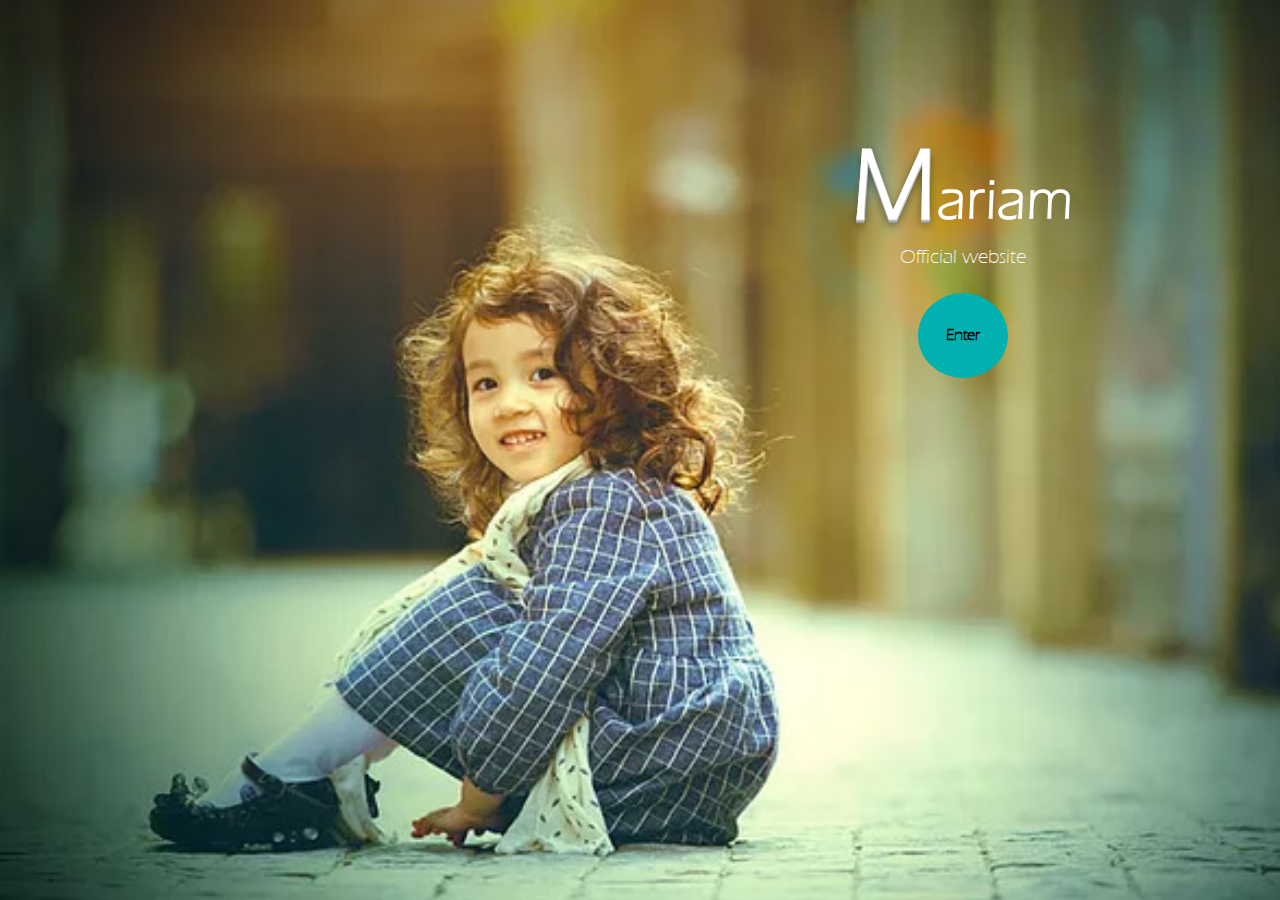
<file: code/index.html>
<!DOCTYPE html>
<html>

<head>
    <meta charset="utf-8">
    <meta name="viewport" content="width=device-width, initial-scale=1">
    <title>Mariam-Website</title>
    <link rel="stylesheet" href="css/font-awesome.min.css">
    <link rel="stylesheet" href="css/normalize.css">
    <link rel="stylesheet" href="css/style.css">
    <script src="js/jquery-3.1.1.min.js"></script>
</head>

<body>

    <section class="intro">
        <div>
            <h1><bdi>M</bdi>ariam</h1>
            <p>Official website</p>
            <span id="enter">
            <span></span>
            <bdi><a href="welcome.html">Enter</a></bdi>
            </span>
        </div>
    </section>

</body>

</html>
</file>
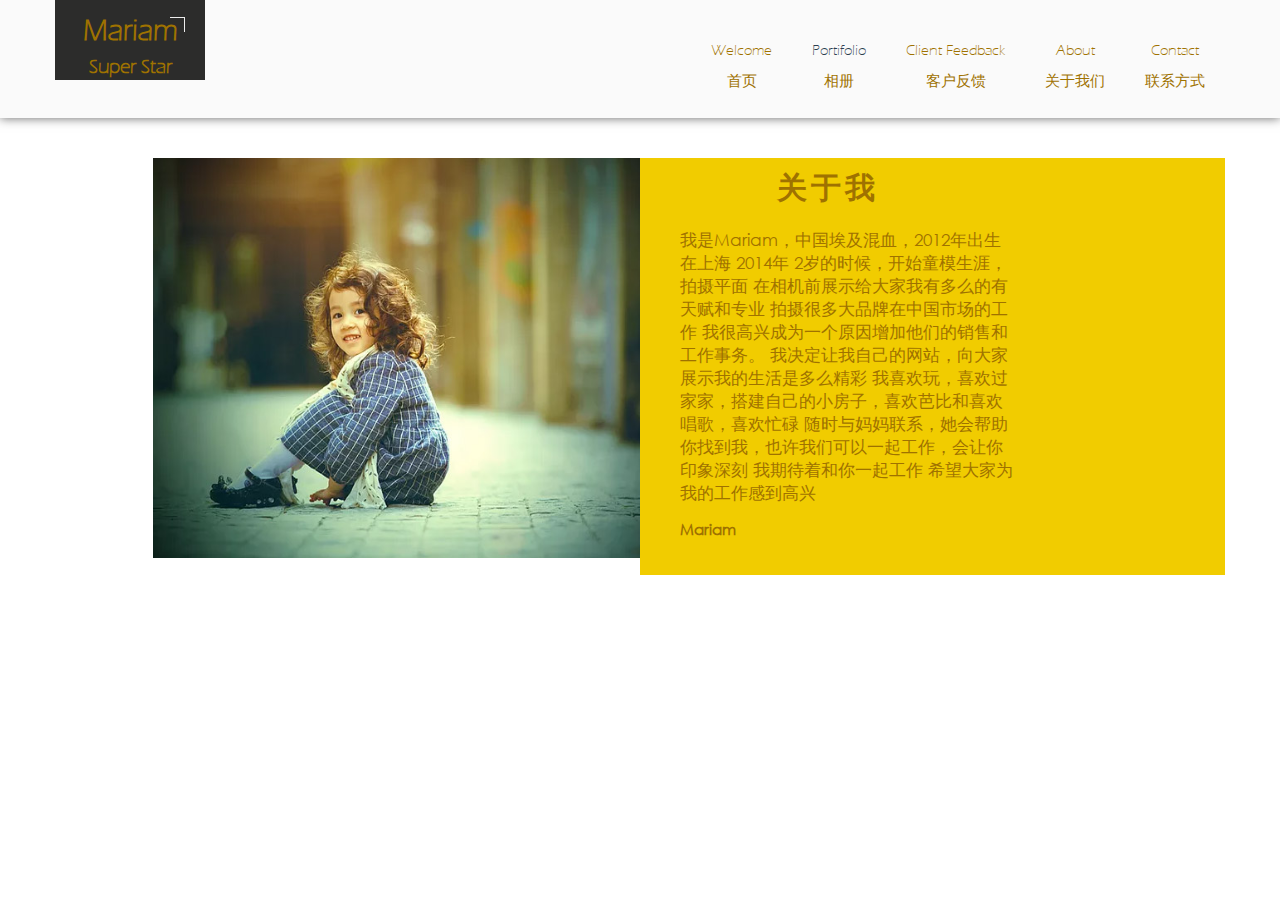
<file: code/about-2.html>
<!DOCTYPE html>
<html>

<head>
    <meta charset="utf-8">
    <meta name="viewport" content="width=device-width, initial-scale=1">
    <title>Mariam-Website</title>
    <link rel="stylesheet" href="css/font-awesome.min.css">
    <link rel="stylesheet" href="css/normalize.css">
    <link rel="stylesheet" href="css/bootstrap.css">
    <link rel="stylesheet" href="css/style.css">
    <link rel="stylesheet" href="css/extra.css">
    <link rel="stylesheet" href="css/media.css">
    <script src="js/jquery-3.1.1.min.js"></script>
</head>

<body>


    <header class="_header" id="header">
        <div class="container container-0">
            <a class="logo" href="index-2.html">
                <span>Mariam</span>
                <span>Super Star</span>
            </a>
            <nav>
                <div class="menu-bar">
                    <i class="fa fa-bars toggle"></i>
                </div>
                <ul class="navigation">
                    <li><a href="index.html">
            welcome
            <span><a href="index-2.html">首页</a></span>
                        </a>
                    </li>
                    <li><a href="welcome.html" class="active_anchor portifolio_op">
            portifolio
            <span><a href="welcome-2.html">相册</a></span>
                        </a>
                    </li>

                    <li><a href="#" class="client_feedback_op">
            client feedback
            <span><a href="#">客户反馈</a></span>
                        </a>
                    </li>
                    <li><a href="about.html" class="about_op">
            about
            <span><a href="about-2.html">关于我们</a></span>
                        </a>
                    </li>
                    <li><a href="contact.html" class="contact_op">
            contact
            <span><a href="contact-2.html">联系方式</a></span>
                        </a>
                    </li>
                </ul>

            </nav>

        </div>

    </header>
    <div class="clearfix"></div>
    <!--  ./ _header -->
    <section class="about">
        <div class="container">
            <div class="row">

                <div class="col-md-5 col-md-offset-1 col-xs-12 padding-0">
                    <div class="girle">
                        <img src="images/girle.jpg" alt="mariam">
                    </div>
                </div>




                <div class="col-md-6 col-xs-12 padding-0">
                    <div class="about-s">
                        <img src="images/Layer-661.png" alt="">
                        <div class="about-p">
                            <span>关于我</span>
                            <p>我是Mariam，中国埃及混血，2012年出生在上海 2014年 2岁的时候，开始童模生涯，拍摄平面 在相机前展示给大家我有多么的有天赋和专业 拍摄很多大品牌在中国市场的工作 我很高兴成为一个原因增加他们的销售和工作事务。 我决定让我自己的网站，向大家展示我的生活是多么精彩 我喜欢玩，喜欢过家家，搭建自己的小房子，喜欢芭比和喜欢唱歌，喜欢忙碌 随时与妈妈联系，她会帮助你找到我，也许我们可以一起工作，会让你印象深刻 我期待着和你一起工作 希望大家为我的工作感到高兴
                            </p>
                            <span>Mariam</span>
                        </div>
                    </div>
                </div>




            </div>
        </div>
    </section>
    <script src="js/bootstrap.js"></script>
    <script src="js/script.js"></script>
</body>

</html>
</file>
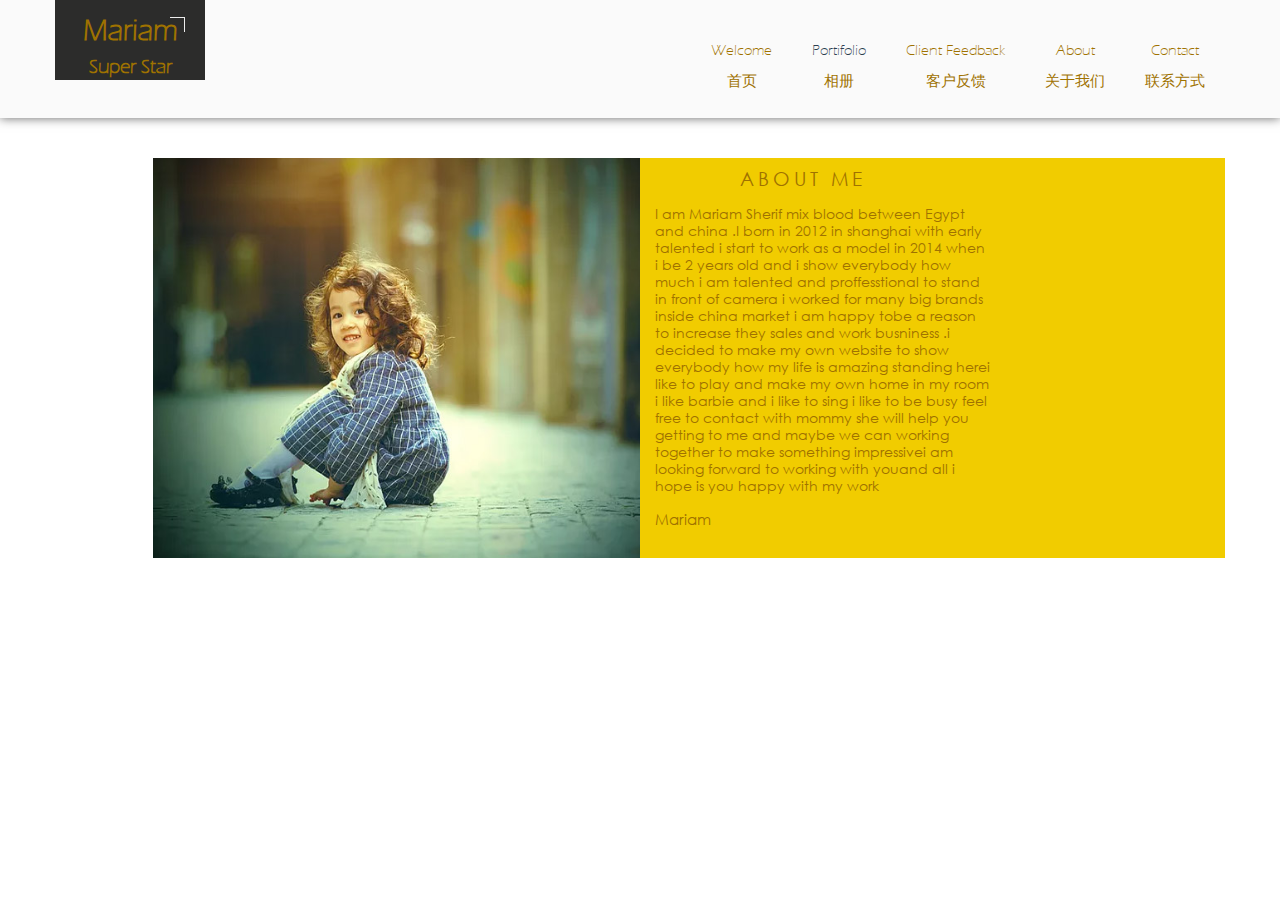
<file: code/about.html>
<!DOCTYPE html>
<html>

<head>
    <meta charset="utf-8">
    <meta name="viewport" content="width=device-width, initial-scale=1">
    <title>Mariam-Website</title>
    <link rel="stylesheet" href="css/font-awesome.min.css">
    <link rel="stylesheet" href="css/normalize.css">
    <link rel="stylesheet" href="css/bootstrap.css">
    <link rel="stylesheet" href="css/style.css">
    <link rel="stylesheet" href="css/media.css">
    <script src="js/jquery-3.1.1.min.js"></script>
</head>

<body>


    <header class="_header" id="header">
        <div class="container container-0">
            <a class="logo" href="index.html">
                <span>Mariam</span>
                <span>Super Star</span>
            </a>
            <nav>
                <div class="menu-bar">
                    <i class="fa fa-bars toggle"></i>
                </div>
                <ul class="navigation">
                    <li><a href="index.html">
            welcome
            <span><a href="index-2.html">首页</a></span>
                        </a>
                    </li>
                    <li><a href="welcome.html" class="active_anchor portifolio_op">
            portifolio
            <span><a href="welcome-2.html">相册</a></span>
                        </a>
                    </li>

                    <li><a href="#" class="client_feedback_op">
            client feedback
            <span><a href="#">客户反馈</a></span>
                        </a>
                    </li>
                    <li><a href="about.html" class="about_op">
            about
            <span><a href="about-2.html">关于我们</a></span>
                        </a>
                    </li>
                    <li><a href="contact.html" class="contact_op">
            contact
            <span><a href="contact-2.html">联系方式</a></span>
                        </a>
                    </li>
                </ul>

            </nav>

        </div>

    </header>
    <div class="clearfix"></div>
    <!--  ./ _header -->
    <section class="about __about">
        <div class="container">
            <div class="row">

                <div class="col-md-5 col-md-offset-1 col-xs-12 padding-0">
                    <div class="girle">
                        <img src="images/girle.jpg" alt="mariam">
                    </div>
                </div>




                <div class="col-md-6 col-xs-12 padding-0">
                    <div class="about-s">
                        <img src="images/Layer-661.png" alt="">
                        <div class="about-p">
                            <span>ABOUT ME</span>
                            <p>I am Mariam Sherif mix blood between Egypt and china .I born in 2012 in shanghai with early talented i start to work as a model in 2014 when i be 2 years old and i show everybody how much i am talented and proffesstional to stand in front of camera i worked for many big brands inside china market i am happy tobe a reason to increase they sales and work busniness .i decided to make my own website to show everybody how my life is amazing standing herei like to play and make my own home in my room i like barbie and i like to sing i like to be busy feel free to contact with mommy she will help you getting to me and maybe we can working together to make something impressivei am looking forward to working with youand all i hope is you happy with my work
                            </p>
                            <span>Mariam</span>
                        </div>
                    </div>
                </div>




            </div>
        </div>
    </section>
    <!--    ./ about -->
    <script src="js/bootstrap.js"></script>
    <script src="js/script.js"></script>
</body>

</html>
</file>
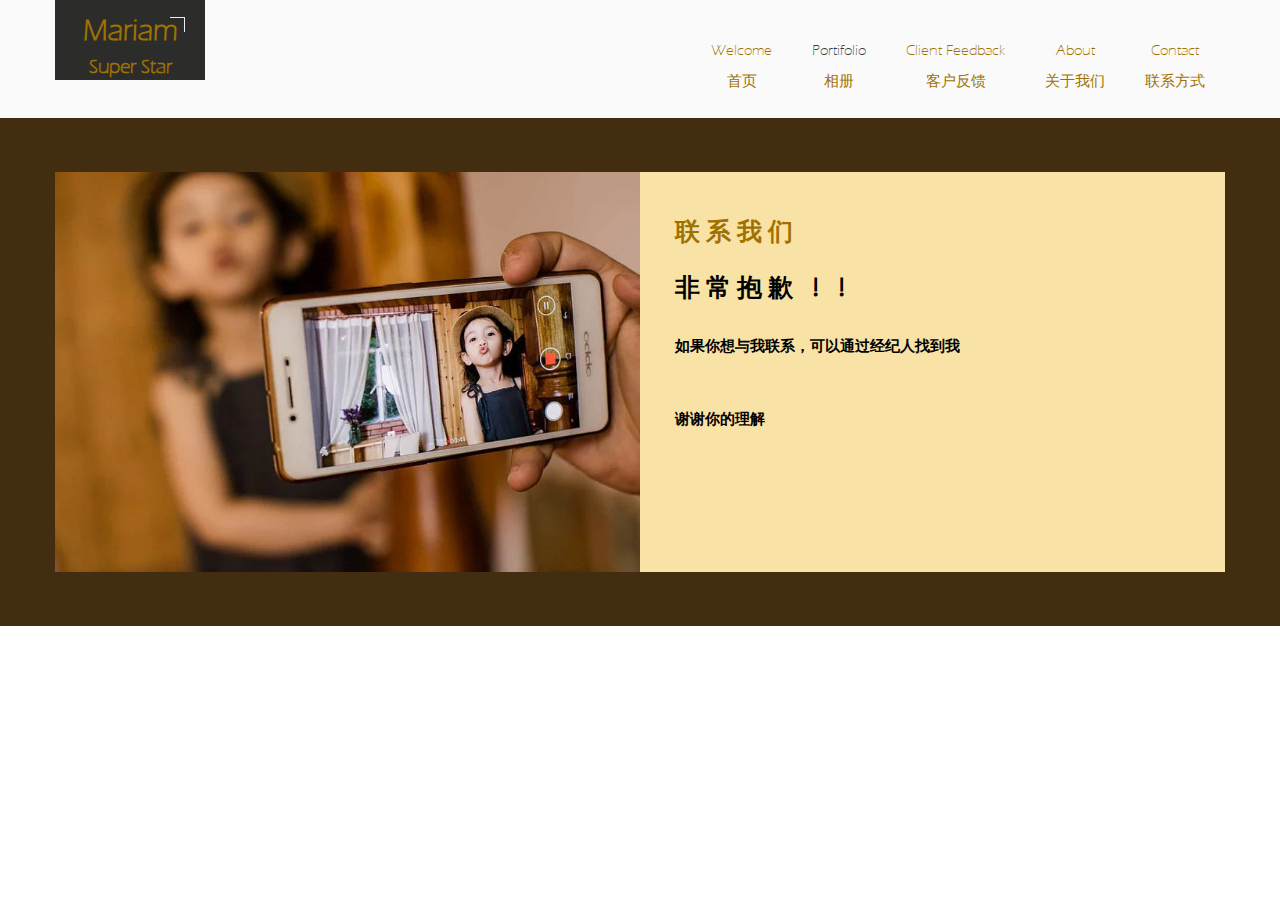
<file: code/contact-2.html>
<!DOCTYPE html>
<html>

<head>
    <meta charset="utf-8">
    <meta name="viewport" content="width=device-width, initial-scale=1">
    <title>Mariam-Website</title>
    <link rel="stylesheet" href="css/font-awesome.min.css">
    <link rel="stylesheet" href="css/normalize.css">
    <link rel="stylesheet" href="css/bootstrap.css">
    <!--        <link rel="stylesheet" href="css/style.css">-->
    <link rel="stylesheet" href="css/style.css">
    <link rel="stylesheet" href="css/extra.css">
    <link rel="stylesheet" href="css/media.css">
    <script src="js/jquery-3.1.1.min.js"></script>
</head>

<body>

    <header class="_header" id="header">
        <div class="container container-0">
            <a class="logo" href="index-2.html">
                <span>Mariam</span>
                <span>Super Star</span>
            </a>
            <nav>
                <div class="menu-bar">
                    <i class="fa fa-bars toggle"></i>
                </div>
                <ul class="navigation">
                    <li><a href="index.html">
            welcome
            <span><a href="index-2.html">首页</a></span>
                        </a>
                    </li>
                    <li><a href="welcome.html" class="active_anchor portifolio_op">
            portifolio
            <span><a href="welcome-2.html">相册</a></span>
                        </a>
                    </li>

                    <li><a href="#" class="client_feedback_op">
            client feedback
            <span><a href="#">客户反馈</a></span>
                        </a>
                    </li>
                    <li><a href="about.html" class="about_op">
            about
            <span><a href="about-2.html">关于我们</a></span>
                        </a>
                    </li>
                    <li><a href="contact.html" class="contact_op">
            contact
            <span><a href="contact-2.html">联系方式</a></span>
                        </a>
                    </li>
                </ul>

            </nav>
        </div>
    </header>
    <div class="clearfix"></div>
    <!--  ./ #header -->
    <section class="contact">
        <div class="container">
            <div class="row">
                <div class="col-md-6 col-xs-12 padding-0">
                    <div class="imag">
                        <img src="images/mariam.jpg" alt="mariam">
                    </div>
                </div>
                <!--        <div class="clearfix"></div>-->
                <div class="col-md-6 col-xs-12 padding-0">
                    <div class="get">
                        <span>联系我们</span>
                        <span>非常抱歉 &#33; &#33;</span>
                        <p>如果你想与我联系，可以通过经纪人找到我</p>
                        <span>谢谢你的理解</span>
                    </div>
                </div>
            </div>
        </div>
    </section>

    <script src="js/jquery-3.1.1.min.js"></script>
    <script src="js/bootstrap.js"></script>
    <script src="js/script.js"></script>
</body>

</html>
</file>
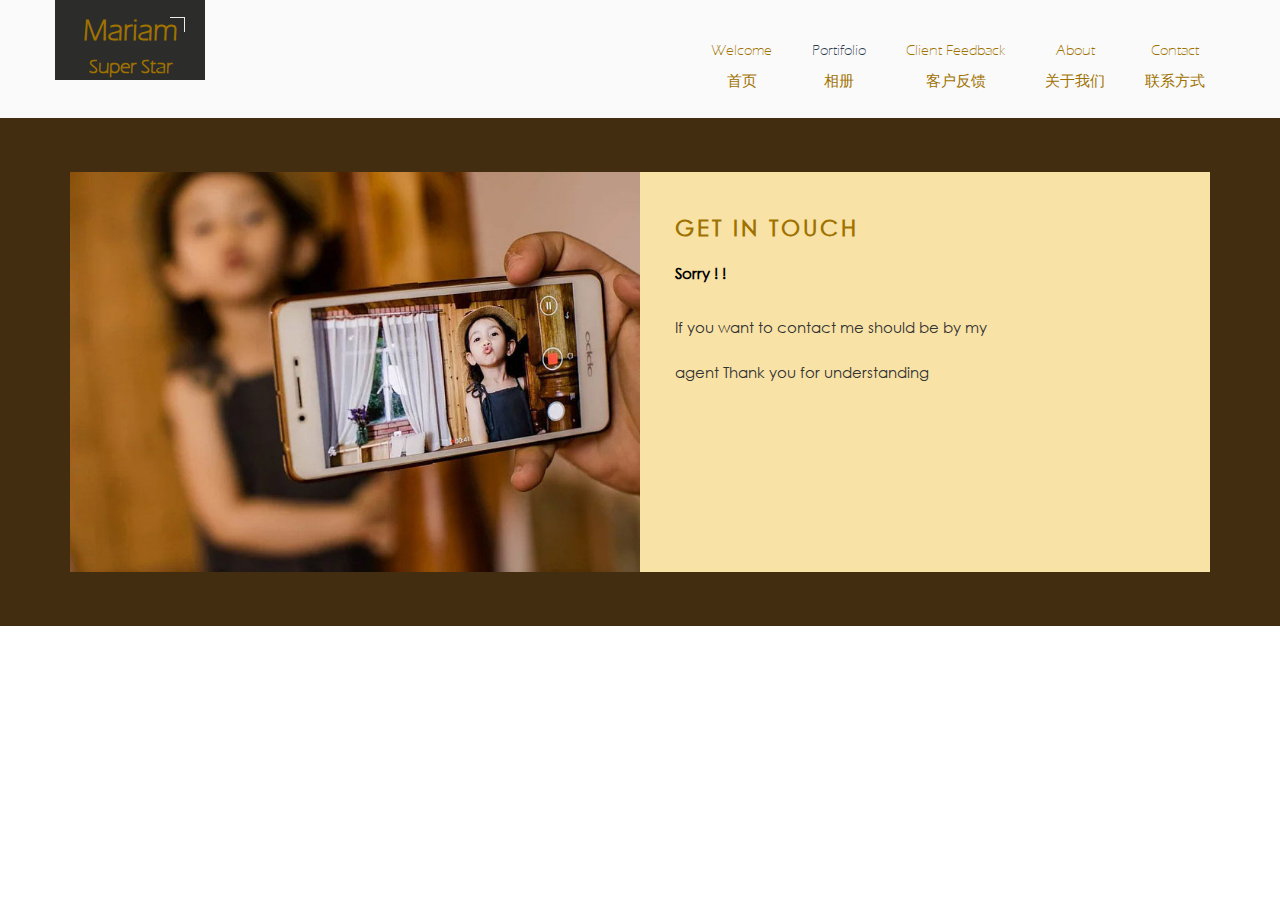
<file: code/contact.html>
<!DOCTYPE html>
<html>

<head>
    <meta charset="utf-8">
    <meta name="viewport" content="width=device-width, initial-scale=1">
    <title>Mariam-Website</title>
    <link rel="stylesheet" href="css/font-awesome.min.css">
    <link rel="stylesheet" href="css/normalize.css">
    <link rel="stylesheet" href="css/bootstrap.css">
    <!--        <link rel="stylesheet" href="css/style.css">-->
    <link rel="stylesheet" href="css/style.css">
    <link rel="stylesheet" href="css/media.css">
    <!--        <link rel="stylesheet" href="css/media.css">-->
    <script src="js/jquery-3.1.1.min.js"></script>
</head>

<body>

    <header class="_header" id="header">
        <div class="container container-0">
            <a class="logo" href="index.html">
                <span>Mariam</span>
                <span>Super Star</span>
            </a>
            <nav>
                <div class="menu-bar">
                    <i class="fa fa-bars toggle"></i>
                </div>
                <ul class="navigation">
                    <li><a href="index.html">
            welcome
            <span><a href="index-2.html">首页</a></span>
                        </a>
                    </li>
                    <li><a href="welcome.html" class="active_anchor portifolio_op">
            portifolio
            <span><a href="welcome-2.html">相册</a></span>
                        </a>
                    </li>

                    <li><a href="#" class="client_feedback_op">
            client feedback
            <span><a href="#">客户反馈</a></span>
                        </a>
                    </li>
                    <li><a href="about.html" class="about_op">
            about
            <span><a href="about-2.html">关于我们</a></span>
                        </a>
                    </li>
                    <li><a href="contact.html" class="contact_op">
            contact
            <span><a href="contact-2.html">联系方式</a></span>
                        </a>
                    </li>
                </ul>

            </nav>
        </div>
    </header>
    <div class="clearfix"></div>
    <!--  #header -->
    <section class="contact">
        <div class="row">
            <div class="container">

                <div class="col-md-6 col-xs-12 padding-0">
                    <div class="imag">
                        <img src="images/mariam.jpg" alt="mariam">
                    </div>
                </div>

                <!--        <div class="clearfix"></div>-->
                <div class="col-md-6 col-xs-12 padding-0">
                    <div class="get">
                        <span>GET IN TOUCH</span>
                        <span>Sorry &#33; &#33; </span>
                        <p>If you want to contact me should be by my agent Thank you for understanding</p>
                    </div>
                </div>
            </div>
        </div>
    </section>

    <script src="js/jquery-3.1.1.min.js"></script>
    <script src="js/bootstrap.js"></script>
    <script src="js/script.js"></script>
</body>

</html>
</file>
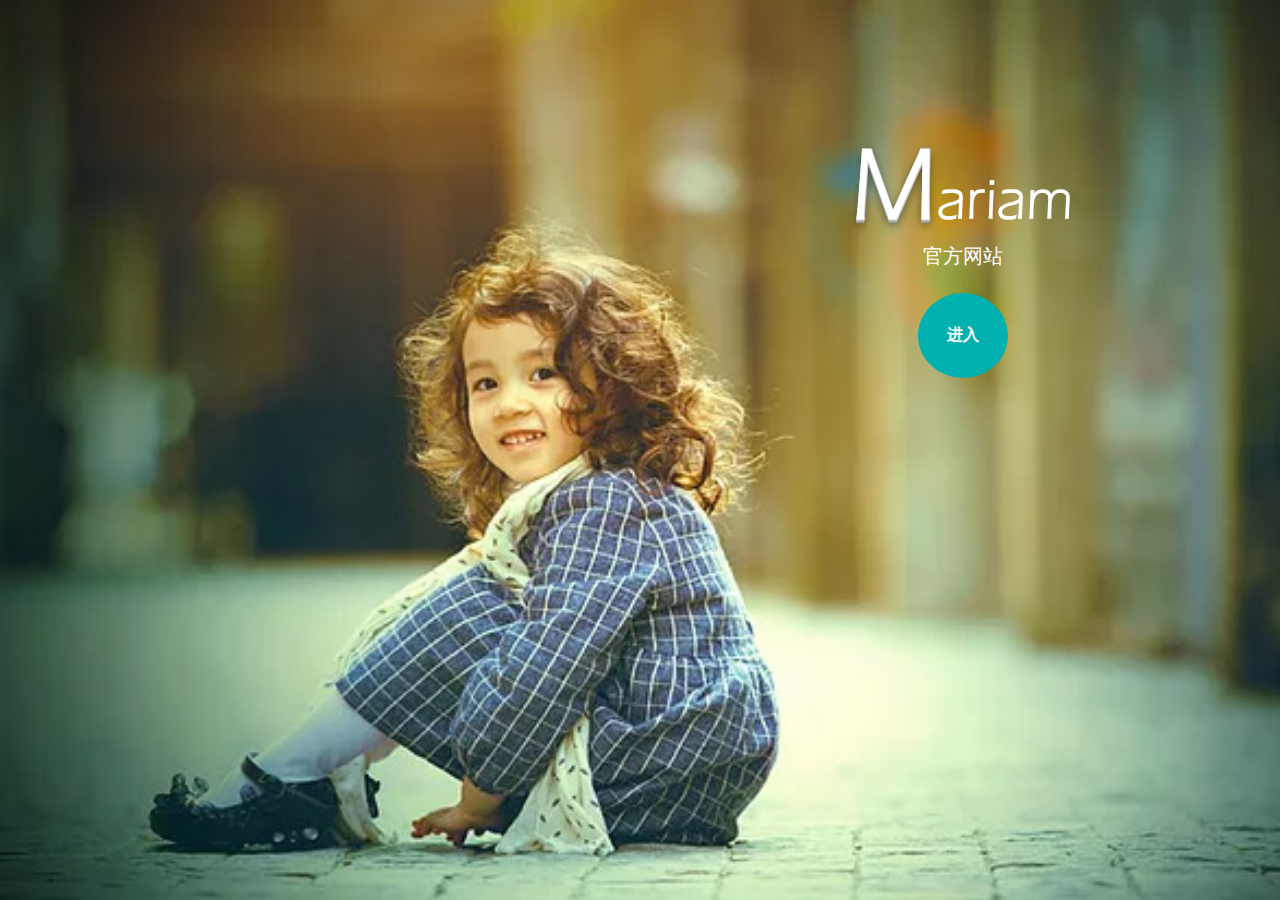
<file: code/index-2.html>
<!DOCTYPE html>
<html>

<head>
    <meta charset="utf-8">
    <meta name="viewport" content="width=device-width, initial-scale=1">
    <title>Mariam-Website</title>
    <link rel="stylesheet" href="css/font-awesome.min.css">
    <link rel="stylesheet" href="css/normalize.css">
    <link rel="stylesheet" href="css/style.css">
    <link rel="stylesheet" href="css/extra.css">
    <script src="js/jquery-3.1.1.min.js"></script>
</head>

<body>

    <section class="intro">
        <div>
            <h1><bdi>M</bdi>ariam</h1>
            <p>官方网站</p>
            <span id="enter">
            <span></span>
            <bdi><a href="welcome-2.html">进入</a></bdi>
            </span>
        </div>
    </section>

</body>

</html>
</file>
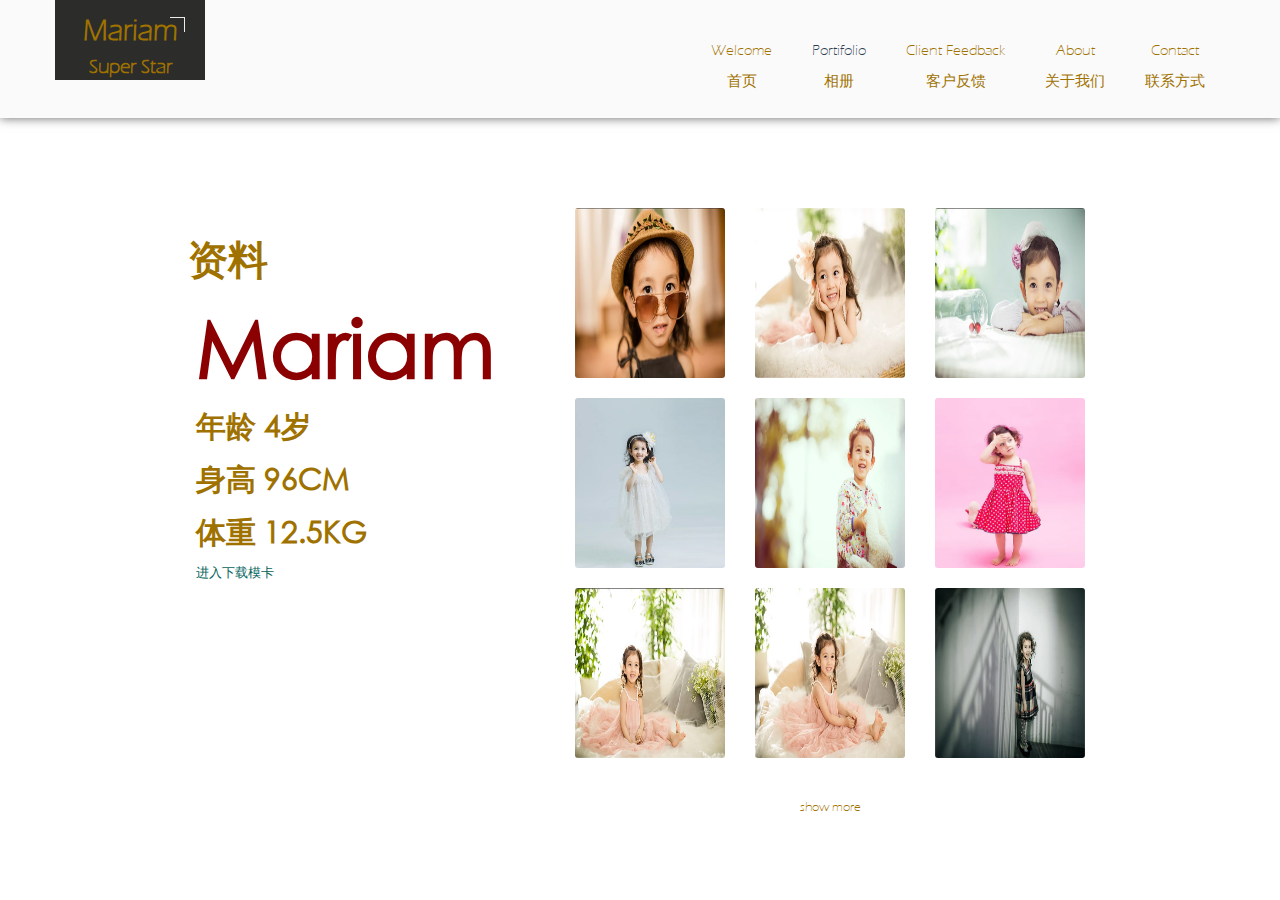
<file: code/welcome-2.html>
<!DOCTYPE html>
<html>

<head>
    <meta charset="utf-8">
    <meta name="viewport" content="width=device-width, initial-scale=1">
    <title>Mariam-Website</title>
    <link rel="stylesheet" href="css/font-awesome.min.css">
    <link rel="stylesheet" href="css/normalize.css">
    <link rel="stylesheet" href="css/bootstrap.css">
    <!--        <link rel="stylesheet" href="css/style.css">-->
    <link rel="stylesheet" href="css/style.css">
    <link rel="stylesheet" href="css/extra.css">
    <link rel="stylesheet" href="css/media.css">
    <script src="js/jquery-3.1.1.min.js"></script>
</head>

<body>

    <header class="" id="header">
        <div class="container container-0">
            <a class="logo" href="index-2.html">
                <span>Mariam</span>
                <span>Super Star</span>
            </a>
            <nav>
                <div class="menu-bar">
                    <i class="fa fa-bars toggle"></i>
                </div>
                <ul class="navigation">
                    <li><a href="index.html">
            welcome
            <span><a href="index-2.html">首页</a></span>
                        </a>
                    </li>
                    <li><a href="welcome.html" class="active_anchor portifolio_op">
            portifolio
            <span><a href="welcome-2.html">相册</a></span>
                        </a>
                    </li>

                    <li><a href="#" class="client_feedback_op">
            client feedback
            <span><a href="#">客户反馈</a></span>
                        </a>
                    </li>
                    <li><a href="about.html" class="about_op">
            about
            <span><a href="about-2.html">关于我们</a></span>
                        </a>
                    </li>
                    <li><a href="contact.html" class="contact_op">
            contact
            <span><a href="contact-2.html">联系方式</a></span>
                        </a>
                    </li>
                </ul>

            </nav>

        </div>

    </header>
    <div class="clearfix"></div>
    <!--  ./ _header -->
    <section class="changeable_content">
        <div class="container">
            <div class="portifolio">

                <div class="col-md-5 col-md-ofset-1 col-xs-12">
                    <ul class="infos">
                        <p>资料</p>
                        <div>
                            <ul>
                                <li class="name">mariam</li>
                                <li>年龄 4岁</li>
                                <li>身高 96cm</li>
                                <li>体重 12.5kg</li>
                            </ul>
                            <span>进入下载模卡</span>
                        </div>
                    </ul>
                </div>

                <div class="col-md-6 col-xs-12">
                    <ul class="gallery">
                        <ul>
                            <div class="col-sm-4 col-xs-12">
                                <li>
                                    <img src="images/mariam1.jpg">
                                    <span>text</span>
                                </li>
                            </div>
                            <div class="col-sm-4 col-xs-12">
                                <li>
                                    <img src="images/mariam2.jpg">
                                    <span>text</span>
                                </li>
                            </div>
                            <div class="col-sm-4 col-xs-12">
                                <li>
                                    <img src="images/mariam3.jpg">
                                    <span>text</span>
                                </li>
                            </div>
                            <div class="col-sm-4 col-xs-12">
                                <li>
                                    <img src="images/mariam4.jpg">
                                    <span>text</span>
                                </li>
                            </div>
                            <div class="col-sm-4 col-xs-12">
                                <li>
                                    <img src="images/mariam5.jpg">
                                    <span>text</span>
                                </li>
                            </div>
                            <div class="col-sm-4 col-xs-12">
                                <li>
                                    <img src="images/mariam6.jpg">
                                    <span>text</span>
                                </li>
                            </div>
                            <div class="col-sm-4 col-xs-12">
                                <li>
                                    <img src="images/mariam7.jpg">
                                    <span>text</span>
                                </li>
                            </div>
                            <div class="col-sm-4 col-xs-12">
                                <li>
                                    <img src="images/mariam8.jpg">
                                    <span>text</span>
                                </li>
                            </div>
                            <div class="col-sm-4 col-xs-12">
                                <li>
                                    <img src="images/mariam9.jpg">
                                    <span>text</span>
                                </li>
                            </div>

                        </ul>
                        <span>show more</span>
                    </ul>
                </div>

            </div>
            <div class="client_feedback hidden">
                <i class="fa fa-info"></i>
                <p>this page under construction</p>
            </div>
            <div class="contact hidden">
                <div>
                    <div><img src="images/e06f9a_95caaee1b1734306a9eb6deaae108236-mv2.webp"></div>
                    <div>
                        <h2>GET IN TOUCH</h2>
                        <p>Sorry !!</p>
                        <p>If you want to contact me should be by my agent</p>
                        <p>Thank you for understanding</p>
                    </div>
                </div>
            </div>
        </div>
    </section>

    <script src="js/bootstrap.js"></script>
    <script src="js/script.js"></script>
</body>

</html>
</file>
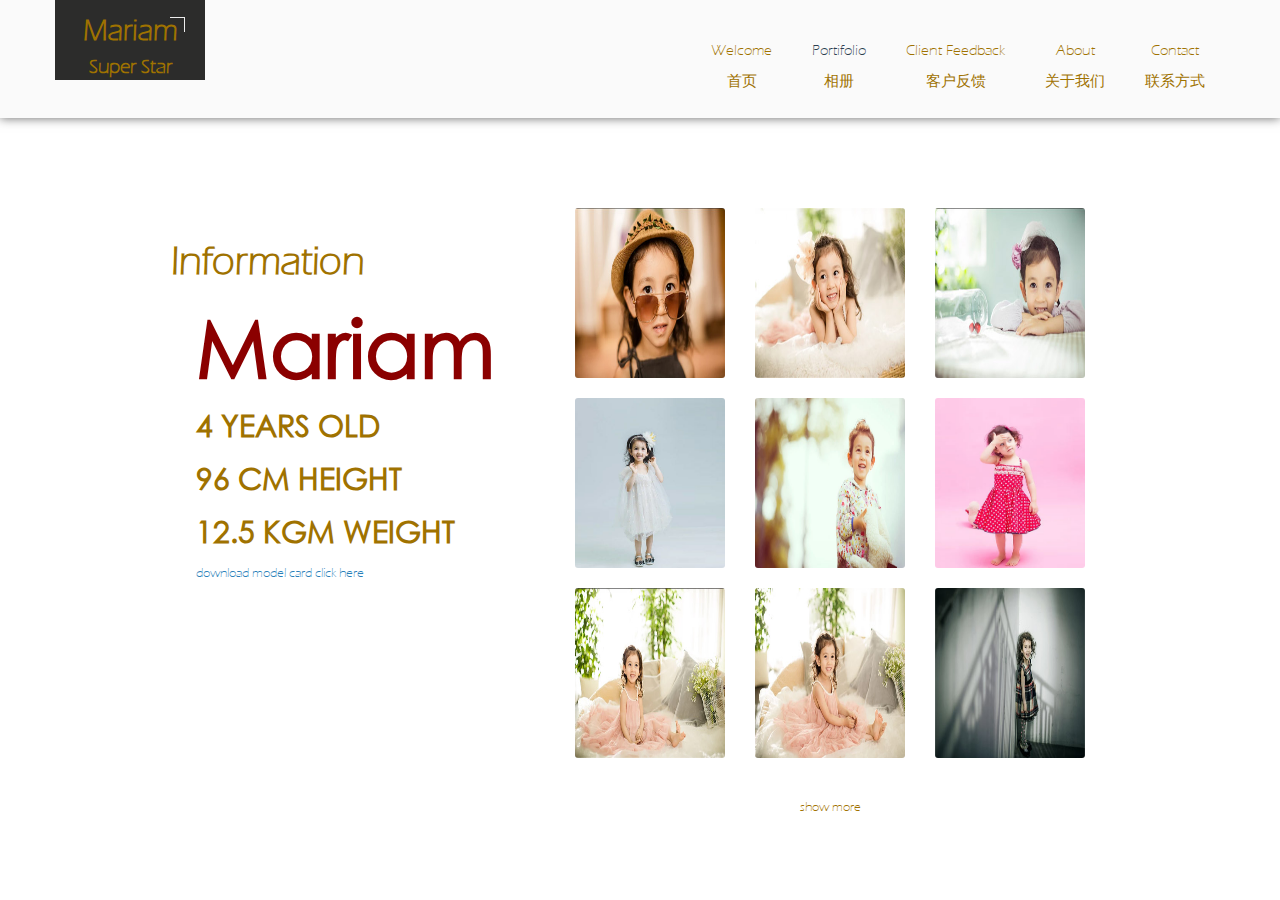
<file: code/welcome.html>
<!DOCTYPE html>
<html>

<head>
    <meta charset="utf-8">
    <meta name="viewport" content="width=device-width, initial-scale=1">
    <title>Mariam-Website</title>
    <link rel="stylesheet" href="css/normalize.css">
    <link rel="stylesheet" href="css/bootstrap.css">
    <link rel="stylesheet" href="css/font-awesome.min.css">
    <link rel="stylesheet" href="css/style.css">
    <link rel="stylesheet" href="css/media.css">
    <!--        <link rel="stylesheet" href="css/extra.css">-->
    <script src="js/jquery-3.1.1.min.js"></script>
</head>

<body>


    <header class="" id="header">
        <div class="container container-0">
            <a class="logo" href="index.html">
                <span>Mariam</span>
                <span>Super Star</span>
            </a>

            <nav>
                <div class="menu-bar">
                    <i class="toggle fa fa-bars"></i>
                </div>
                <ul class="navigation">
                    <li><a href="index.html">
            welcome
            <span><a href="index-2.html">首页</a></span>
                        </a>
                    </li>
                    <li><a href="welcome.html" class="active_anchor portifolio_op">
            portifolio
            <span><a href="welcome-2.html">相册</a></span>
                        </a>
                    </li>

                    <li><a href="#" class="client_feedback_op">
            client feedback
            <span><a href="#">客户反馈</a></span>
                        </a>
                    </li>
                    <li><a href="about.html" class="about_op">
            about
            <span><a href="about-2.html">关于我们</a></span>
                        </a>
                    </li>
                    <li><a href="contact.html" class="contact_op">
            contact
            <span><a href="contact-2.html">联系方式</a></span>
                        </a>
                    </li>
                </ul>

            </nav>

        </div>

    </header>
    <div class="clearfix"></div>
    <!--  ./ _header -->
    <section class="changeable_content">
        <div class="container">
            <div class="portifolio">

                <div class="col-md-5 col-md-ofset-1 col-xs-12">
                    <ul class="infos">
                        <p>Information</p>
                        <div>
                            <ul>
                                <li class="name">mariam</li>
                                <li>4 years old</li>
                                <li>96 cm height</li>
                                <li>12.5 kgm weight</li>
                            </ul>
                            <span>download model card click here</span>
                        </div>
                    </ul>
                </div>

                <div class="col-md-6 col-xs-12">
                    <ul class="gallery">
                        <ul>
                            <div class="col-sm-4 col-xs-12">
                                <li>
                                    <img src="images/mariam1.jpg">
                                    <span>text</span>
                                </li>
                            </div>
                            <div class="col-sm-4 col-xs-12">
                                <li>
                                    <img src="images/mariam2.jpg">
                                    <span>text</span>
                                </li>
                            </div>
                            <div class="col-sm-4 col-xs-12">
                                <li>
                                    <img src="images/mariam3.jpg">
                                    <span>text</span>
                                </li>
                            </div>
                            <div class="col-sm-4 col-xs-12">
                                <li>
                                    <img src="images/mariam4.jpg">
                                    <span>text</span>
                                </li>
                            </div>
                            <div class="col-sm-4 col-xs-12">
                                <li>
                                    <img src="images/mariam5.jpg">
                                    <span>text</span>
                                </li>
                            </div>
                            <div class="col-sm-4 col-xs-12">
                                <li>
                                    <img src="images/mariam6.jpg">
                                    <span>text</span>
                                </li>
                            </div>
                            <div class="col-sm-4 col-xs-12">
                                <li>
                                    <img src="images/mariam7.jpg">
                                    <span>text</span>
                                </li>
                            </div>
                            <div class="col-sm-4 col-xs-12">
                                <li>
                                    <img src="images/mariam8.jpg">
                                    <span>text</span>
                                </li>
                            </div>
                            <div class="col-sm-4 col-xs-12">
                                <li>
                                    <img src="images/mariam9.jpg">
                                    <span>text</span>
                                </li>
                            </div>

                        </ul>
                        <span>show more</span>
                    </ul>
                </div>

            </div>
            <div class="client_feedback hidden">
                <i class="fa fa-info"></i>
                <p>this page under construction</p>
            </div>
            <div class="contact hidden">
                <div>
                    <div><img src="images/e06f9a_95caaee1b1734306a9eb6deaae108236-mv2.webp"></div>
                    <div>
                        <h2>GET IN TOUCH</h2>
                        <p>Sorry !!</p>
                        <p>If you want to contact me should be by my agent</p>
                        <p>Thank you for understanding</p>
                    </div>
                </div>
            </div>
        </div>
    </section>

    <script src="js/bootstrap.js"></script>
    <script src="js/script.js"></script>
</body>

</html>
</file>
<file: code/css/style.css>
@font-face {
    font-family: 'Cairo';
    src: url(../fonts/Cairo-Regular.ttf)
}
@font-face {
    font-family: 'CenturyGothicRegular';
    src: url(../fonts/911Fonts.com_CenturyGothicRegular__-_911fonts.com-fonts-mhpY.ttf)
}
@font-face {
    font-family: 'ERASLGHT';
    src: url(../fonts/ERASLGHT.TTF)
}
@font-face {
    font-family: 'tr';
    src: url(../fonts/y.ttf)
}
* {
    margin: 0;
    padding: 0;
    box-sizing: border-box;
    font-family: 'ERASLGHT', 'tr', 'CenturyGothicRegular', 'Cairo' !important;
}
i.fa {
    font-family: 'FontAwesome' !important;
}

/*

*/


/*
.container{
    width: 1170px;
    margin: 0 auto;
}

.clearfix{clear: both;}
*/


/*============<< global_style >>===================*/


/* nav color=>  #9F7200*/

* {
    box-sizing: border-box;
    padding: 0;
    margin: 0;
}
.padding-0 {
    padding: 0
}
p,
ul,
h1,
h2,
h3,
h4,
h5,
h6 {
    margin: 0
}
ul {
    padding: 0;
}
li {
    list-style: none;
}
a {
    text-decoration: none;
    color: #000
}
input:focus,
button:focus,
select:focus,
textarea:focus {
    outline: 0
}
.hidden {
    display: none !important;
}

/*
    ::-webkit-scrollbar {
        width: 12px
    }
    ::-webkit-scrollbar-track {
        background-color: #ecf0f1;
    }
    ::-webkit-scrollbar-thumb {
        background-color: #95a5a6;
        border: 1px solid rgba(0,0,0,.1)
    }

    ::-webkit-scrollbar-button {
        background-color: #7c2929;
        display: none
    }

    ::-webkit-scrollbar-corner {
          background-color: #00f
    }
*/


/*==========================*/

.intro {
    width: 100%;
    min-height: 100vh;
    background-image: url("../images/girle.jpg");
    background-size: cover;
    background-attachment: fixed;
    direction: rtl;
    padding: 10% 15% 0 0
}
.intro>div {
    width: 250px;
    height: 250px;
    display: flex;
    flex-direction: column;
    justify-content: center;
    align-items: center;
    color: #fff;
    font-family: "Cairo";
    direction: ltr
}
.intro>div>h1 {
    font-size: 55px;
    letter-spacing: 2px;
    font-weight: bold;
}
.intro>div>h1>bdi {
    font-size: 102px;
    text-shadow: 0 0 10px #000;
    text-shadow: 1px 1px 0px rgb(200, 200, 200), 0px 2px 0px rgb(180, 180, 180), 0px 3px 0px rgb(160, 160, 160), 0px 4px 0px rgba(140, 140, 140, 0.498), 0px 0px 0px rgb(120, 120, 120), 0px 5px 10px rgba(0, 0, 0, 0.498);
    vertical-align: baseline;
    letter-spacing: 0.02em;
}
.intro>div>p {
    font-size: 20px
}
.intro>div>span {
    display: inline-flex;
    justify-content: center;
    align-items: center;
    width: 90px;
    height: 100px;
    border-radius: 50%;
    cursor: pointer;
    background: rgba(1, 177, 175, 1) url(https://static.parastorage.com/services/skins/2.1229.63/images/wysiwyg/core/themes/base/shiny1button_bg.png) 50% 50% repeat-x;
    margin-top: 25px;
    font-weight: bold;
    position: relative
}
.intro>div>span>bdi {
    position: relative;
    z-index: 1;
}
.intro>div>span>bdi>a {
    width: 90px;
    height: 85px;
    border-radius: 100px;
    text-align: center;
    display: inline-flex;
    justify-content: center;
    align-items: center;
    transition: .3s;
}
.intro>div>span>span {
    position: absolute;
    top: 0;
    left: 0;
    width: 100%;
    height: 100%;
    background-color: transparent;
    border-radius: 50%;
    transition: all 0.2s linear
}
.intro>div>span:hover>span {
    transition: all 0.2s linear;
    background-color: rgba(0, 0, 0, .4)
}

/*
._header {
    position: fixed;
    top: 0;
    left: 0;
    right: 0
}
*/

header {
    min-width: 100%;
    /*    height: 106px;*/
    /*    position: relative;*/
    align-items: center;
    padding-bottom: 25px;
    box-shadow: 0 0 10px #666;
    z-index: 9999;
    top: 0;
    left: 0;
    /*    right: 0;*/
    background-color: white;
    transition: all ease-in-out .4s;
}
.logo {
    position: relative;
    top: 0px;
    width: 150px;
    height: 80px;
    background-color: rgba(44, 44, 43, 1);
    color: #9F7200;
    padding: 10px 20px;
    text-align: center;
    display: block;
    font-size: 30px;
    font-weight: bold;
    float: left;
    transition: all 0.2s;
    z-index: 2;
}
header a>.logo {
    color: white;
}
header .logo a:focus,
a:hover {
    color: #b78402;
    text-decoration: none;
}
.logo>span:last-child {
    font-size: 20px;
    display: block;
}
.logo::after {
    content: "";
    display: block;
    position: absolute;
    width: 15px;
    height: 15px;
    background: none;
    border-top: 1px solid #ececec;
    border-right: 1px solid #ececec;
    top: 17px;
    right: 20px;
}
header nav {
    height: 100%;
    text-align: center;
    float: right;
    padding-top: 30px;
    /*    transition: all 3s ease-in-out;*/
}

/* menu-bar */

nav .menu-bar {
    display: none
}

/* menu-bar */

header nav ul {
    display: flex;
    float: right;
    /*        transition: all 3s ease-in-out;*/
}
header nav ul li {
    transition: 1.5s all
}
header nav ul li a {
    display: inline-block;
    padding: 0 20px;
    color: #9F7200;
    text-transform: capitalize;
    font-family: "Cairo";
    font-size: 15px;
    transition: all 0.2s linear
}
header nav ul li a {
    display: block;
    margin-top: 10px;
    color: #9f7200;
}
.active_anchor {
    color: #2c3e50
}
.portifolio {
    /*    display: flex;*/
    margin-top: 90px;
}
.portifolio>ul {
    width: 50%;
}
.infos {
    display: flex;
    flex-direction: column;
    justify-content: center;
    align-items: center;
    height: 400px
}
.infos>p {
    font-size: 40px;
    font-weight: bold;
    color: #9F7200;
    margin: 0 0 0px -80px;
}
.infos>div {
    padding-left: 75px
}
.infos .name {
    font-size: 80px;
    text-transform: capitalize;
    color: #8B0000;
    font-weight: bold
}
.infos>div>ul>li {
    font-family: 'CenturyGothicRegular' !important;
    text-transform: uppercase;
}
.infos>div>ul>li:not(.name) {
    color: #9F7200;
    font-weight: bold;
    font-size: 30px;
    margin-bottom: 10px;
    /*letter-spacing: -2px*/
}
.infos>div>span {
    font-size: 13px;
    color: #2980b9;
    cursor: pointer
}
.infos>div>span:hover {
    text-decoration: underline
}
.gallery {
    width: 100%;
    display: flex;
    flex-direction: column;
    align-items: center;
    /*    padding: 0 0 0 20px*/
}
.gallery>ul {
    display: flex;
    flex-wrap: wrap
}
.gallery ul li {
    width: 100%;
    height: 170px;
    /*    margin: 0 20px 20px 0;*/
    position: relative;
    border-radius: 3px;
    cursor: pointer;
    margin-bottom: 20px;
    overflow: hidden;
}
.gallery ul li img {
    width: 100%;
    height: 100%;
    transition: .5s;
    display: block;
}
.gallery ul li span {
    position: absolute;
    width: 100%;
    height: 100%;
    top: 0;
    left: 0;
    transition: all 0.2s linear;
    display: flex;
    justify-content: center;
    align-items: center;
    display: none;
    text-transform: uppercase
}
.gallery ul li:hover span {
    display: flex;
    animation: opac 0.2s linear
}
.gallery ul li:hover span {
    background-color: rgba(255, 255, 255, .7);
    transition: all 0.2s linear
}
.gallery ul li:hover img {
    transform: scale(1.3);
}
.gallery>ul>li:last-child {
    margin: 0
}
.gallery>span {
    text-align: center;
    font-size: 13px;
    color: #9f7200;
    cursor: pointer;
    padding: 20px 0
}
.gallery>span:hover {
    text-decoration: underline
}
.client_feedback {
    display: flex;
    flex-direction: column;
    justify-content: center;
    align-items: center
}
.client_feedback>i {
    font-size: 100px;
    padding: 50px 80px;
    display: flex;
    justify-content: center;
    align-items: center;
    border-radius: 50%
}
.client_feedback>p {
    text-transform: uppercase;
    font-size: 25px;
    color: #9F7200;
    font-weight: bold;
    text-align: center
}
.contact {
    background-color: rgba(66, 45, 17, 1);
    /*    float: right;*/
    width: 100%;
    /*    min-height: 100vh;*/
    padding: 54px 0 54px 0;
    overflow: hidden
}
.contact .imag {
    width: 100%;
    height: 400px;
    float: left;
}
.contact .imag img {
    width: 100%;
    height: 100%
}
.contact .get {
    width: 100%;
    height: 400px;
    padding: 40px 0 0 35px;
    background-color: rgba(249, 226, 166, 1);
    float: right
}
.contact .get span {
    color: #9F7200;
    letter-spacing: 3px;
    margin: 0 0 20px;
    display: block;
    font-size: 22px;
    font-weight: bold;
    font-family: 'CenturyGothicRegular' !important
}
.contact .get span:last-of-type {
    font-family: 'CenturyGothicRegular' !important;
    color: #000000;
    letter-spacing: 0;
    margin: 0 0 20px;
    /* display: block; */
    font-size: 15px;
    font-weight: bold;
}
.contact .get p {
    font-family: 'CenturyGothicRegular' !important;
    margin: 20px 0;
    font-size: 15px;
    width: 67%;
    line-height: 3;
}
.about {
    width: 100%;
    float: right;
    margin-top: 170px;
    /*    padding-left: 120px;*/
    position: relative;
    /*    overflow-y: hidden;*/
}
.about .girle {
    width: 100%;
}
.about .girle img {
    width: 100%;
    height: 400px
}
.about .about-s {
    width: 100%;
    position: relative;
    top: 0px;
    padding-top: .7rem;
    /*    background: url('../images/yallwo.jpg')*/
}
.about .about-s img {
    width: 100%;
    height: 510px;
    position: absolute;
    top: -30px;
    left: 0;
    z-index: 1
}
.about .about-s .about-p {
    width: 60%;
    position: relative;
    top: 0;
    left: 0;
    z-index: 2;
    padding: 0px 0 15px 15px;
}
.about .about-s .about-p p {
    font-size: 14px;
    color: #9f7200;
    font-family: 'CenturyGothicRegular' !important;
    line-height: 17px;
}
.about .about-s .about-p span {
    font-size: 19px;
    font-family: 'CenturyGothicRegular' !important;
    color: #9f7200;
    display: block;
    margin: 0 0 13px 30px;
    /*    margin-left: 35px;*/
    letter-spacing: 4px;
    display: block;
    width: 70%;
    text-align: center;
}
.about .about-s .about-p span:last-of-type {
    font-size: 15px;
    color: #9f7200;
    display: block;
    margin-top: 15px;
    margin-left: 0;
    letter-spacing: 0;
    text-align: left;
}
footer {
    bottom: 10px;
    width: 100%;
    display: flex;
    justify-content: center;
}
footer>.copyright {
    font-size: 13px;
    padding: 10px 0;
    text-align: center
}
@keyframes opac {
    0% {
        opacity: 0
    }
    100% {
        opacity: 1
    }
}

/* section about */


/*
.about{
    width: 100%;
    min-height: 100vh;
    background-color: #422d11;
    float: right;
}
.about .images{
    width: 50%;
    float: left;
}
.about .images img{
    width: 100%;
}
.about .get{
    width: 50%;
    float: right;
    background-color: #f9e2a6;
}

*/
</file>
<file: code/css/extra.css>
.intro a{
    color: #fff;
    
}
.infos>p {
    color: #9F7200;
    margin: 0 160px 0px 0;
}
.infos>div>span{
    color: #03645b
}
/*
.about{
    padding-left: 130px
}
*/
.about .about-s .about-p p {
    font-size: 17px;
    color: #9f7200;
    font-family: 'CenturyGothicRegular' !important;
    line-height: 23px;
}
.about .about-s .about-p{
    left: 25px;
}
.about .about-s .about-p span {
    font-size: 30px;
    font-family: 'CenturyGothicRegular' !important;
    color: #9f7200;
    margin: 0 0 20px 30px;
    letter-spacing: 4px;
    display: block;
    width: 70%;
    text-align: center;
    font-weight: bold;
}

.contact .get span{
    color: #9F7200;
    letter-spacing: 6px;
    margin: 0 0 20px;
    display: block;
    font-size: 25px;
    font-family: 'CenturyGothicRegular' !important;
}
.contact .get span:nth-of-type(2), .contact .get p{color: #000; font-weight: bold}

.contact .get span:last-of-type{margin-top: 40px}
</file>
<file: code/css/media.css>
/*@media(min-width: 768px) and (max-width: 991px){
    
    .about{
        padding-left: 0
    }

    .about .about-s .about-p p{
        line-height: 14px;
    }

}
*/

@media(max-width: 767px) {
    .portifolio>ul {
        width: 100%;
        margin-bottom: 20px
    }
    .portifolio>ul {
        width: 100%;
    }
    .gallery>ul>li,
    .gallery>ul>li:last-child {
        margin: auto;
        margin-bottom: 20px
    }
    .portifolio {
        display: block;
    }
    .infos .name {
        font-size: 58px;
    }
    .infos>p {
        margin: 0;
    }
    /*
    .about{
        padding-left: 0;
    }
*/
    /*
    .about .about-s .about-p p{
        font-size: 11px;
        line-height: normal;
    }
*/
    header {
        padding-bottom: 0;
        position: static;
        transition: none !important;
        ;
    }
    header nav {
        padding: 0;
        float: none;
        text-align: left;
        /*            transition: all 3s ease-in-out;*/
    }
    header nav ul {
        display: block;
        /* float: right; */
        /*    background: blue;*/
        width: 100%;
        float: left;
        position: relative;
        z-index: 9999;
        /*        top: -100%*/
        /*            transition: 3s all ease-in-out;*/
    }
    nav ul li {
        list-style: none;
        display: block;
        background: rgb(249, 226, 166);
        width: 100%;
        /*    margin-bottom: 19px;*/
        float: right;
        text-align: left;
        border-bottom: 1px solid #ad7f07;
        /*       transition: 2s all ;*/
    }
    header nav ul li:hover {
        background-color: #fbd981
    }
    nav .menu-bar {
        width: 100%;
        display: block;
        background: rgb(44, 44, 43);
        color: white;
        font-size: 30px;
        padding: 42px 0 38px 0;
        position: relative;
    }
}
nav .toggle {
    direction: rtl;
    display: block;
    /*    padding: 9px 21px;*/
    text-align: right;
    cursor: pointer;
    color: #9f7200;
    /*
    position: relative;
    top: 19px;
*/
    position: absolute;
    top: 24px;
    right: 25px;
}
.about {
    margin-top: 40px
}
.about .about-s img {
    display: none;
}
.about .about-s {
    background: #f1cc00;
}

/*
    nav .menu-bar{
    width: 100%;
    display: block ;
    background: rgb(66, 45, 17);
    color: white;
    font-size: 30px!important;
}
    }
    nav .toggle{
    direction: rtl;
    display: block;
    padding: 9px 21px;
    text-align: right;
    }
*/


/*
    .logo{
        display: none;
    }
*/

.container-0 {
    padding: 0;
}
.left-0 {
    left: -100% !important;
}

}
</file>
